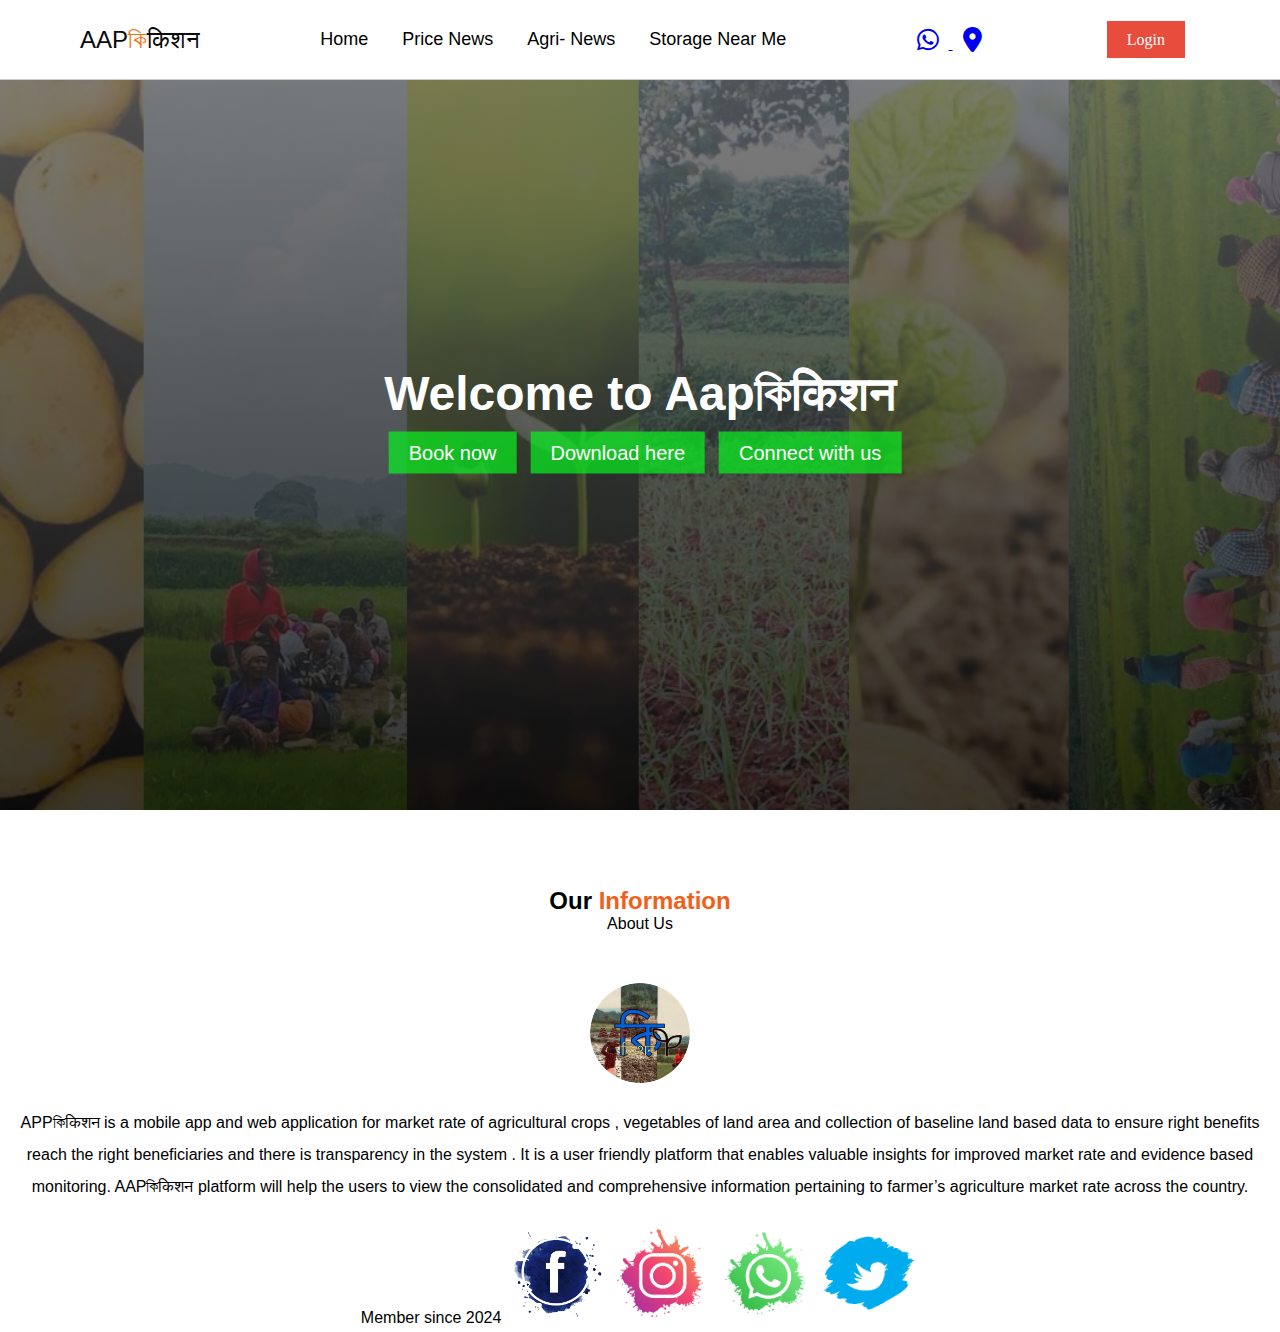
<file: index.html>
<!DOCTYPE html>
<html>
    <head>
        <title>SOUVIK Project</title>
        <link rel= "stylesheet" href="styles.css"> 
        <link rel="stylesheet" href="https://cdnjs.cloudflare.com/ajax/libs/font-awesome/6.0.0-beta3/css/all.min.css">
        <link rel="stylesheet" href="https://fonts.googleapis.com/css2?family=Noto+Sans:wght@400;700&display=swap">
    </head>
    <body>
    <header>
        <nav>
            <div class="logo">
                AAP<span>কি</span>किशन
            </div>             
            <div class="menu">
                <a href="index.html">Home</a>
                <a href="price_news.html">Price News</a>
                <a href="#">Agri- News</a>
                <a href="#">Storage Near Me</a>
            </div>
            <div class="social-media">    
                <a href="https://wa.me/+919641837186" target="   blank">
                    <i class="fab fa-whatsapp"></i>
                </a>
                <a href="https://www.google.com/maps" target="  blank">
                    <i class="fas fa-map-marker-alt"></i>
                </a>
                
            </div> 
            <div class="icon">
                <a href="login.html">Login</a>
            </div>
               
        </nav>

        <section class="h-text">
            <h1>Welcome to Aapকিकिशन</h1>
            <div class="option">
                <a href="login.html">Book now</a>
                <a href="#">Download here</a>
                <a href="#">Connect with us</a>
            </div>
        </section>    
    </header>
    <br>
    <br>
    <br>
    <br>

    <section class="member">
            <div class="member-info" data-aos="zoom-in-up" data-aos-offset="100" data-aos-delay="100">
                <h1>Our <span>Information</span></h1>
        <p>About Us</p>
    </div>

    <div class="member-card" data-aos="zoom-in-up" data-aos-offset="100" data-aos-delay="300">
        <img src="logo.png" width="100">
        <p>
            APPকিकिशन is a mobile app and web application for market rate of agricultural crops , vegetables of land area and collection of baseline land based data to ensure right benefits reach the right beneficiaries and there is transparency in the system . It is a user friendly platform that enables valuable insights for improved market rate and evidence based monitoring. AAPকিकिशन platform will help the users to view the consolidated and comprehensive information pertaining to farmer’s agriculture market rate across the country.
        </p>
        <span>Member since 2024</span>
            <a href="link1.html"><img src="icon1.png" width="100"></a>
            <a href="link2.html"><img src="icon2.png" width="100"></a>
            <a href="https://wa.me/+919641837186"><img src="icon3.png" width="100"></a>
            <a href="link4.html"><img src="icon4.png" width="100"></a>

    </div>
    </section>
        <script src="script.js"></script>
    </body>
</html>
</file>
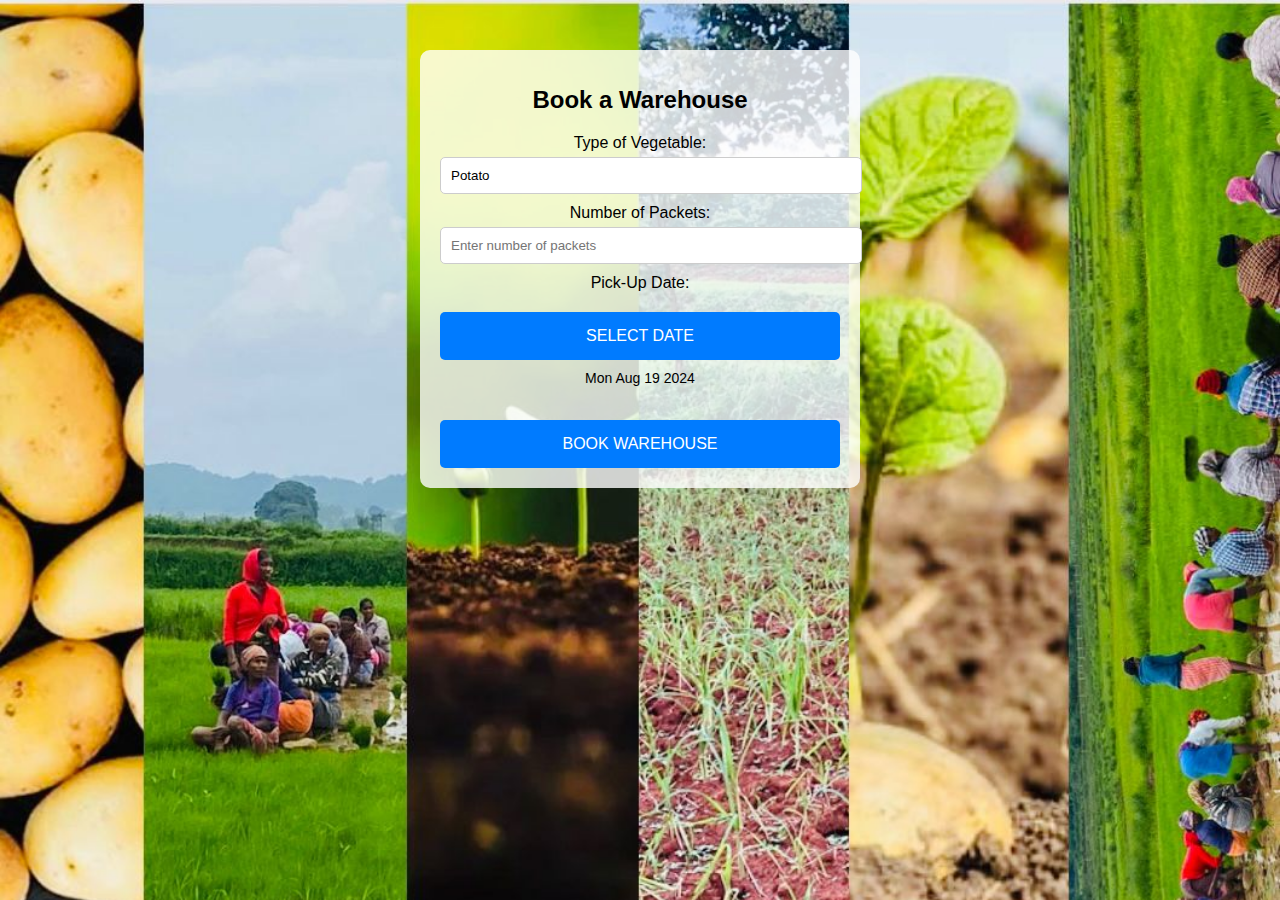
<file: book.html>
<!DOCTYPE html>
<html lang="en">
<head>
    <meta charset="UTF-8">
    <meta name="viewport" content="width=device-width, initial-scale=1.0">
    <title>Book a Warehouse</title>
    <style>
        body {
            margin: 0;
            padding: 0;
            font-family: Arial, sans-serif;
            background-image: url('background.jpg'); /* Replace with the actual path of your background image */
            background-size: cover;
        }

        .container {
            max-width: 400px;
            margin: 50px auto;
            padding: 20px;
            background: rgba(255, 255, 255, 0.8);
            border-radius: 10px;
            text-align: center;
        }

        h1 {
            color: #000;
            font-size: 24px;
            margin-bottom: 20px;
        }

        label {
            display: block;
            margin-top: 10px;
            color: #000;
        }

        input[type="text"], 
        input[type="number"] {
            width: 100%;
            padding: 10px;
            margin-top: 5px;
            border: 1px solid #ccc;
            border-radius: 5px;
        }

        button[type="button"], 
        button[type="submit"] {
            width: 100%;
            padding: 15px;
            margin-top: 20px;
            background-color: #007BFF;
            color: white;
            border: none;
            border-radius: 5px;
            cursor: pointer;
            font-size: 16px;
        }

        button[type="button"]:hover, 
        button[type="submit"]:hover {
            background-color: #0056b3;
        }

        .date-display {
            margin-top: 10px;
            font-size: 14px;
            color: #000;
        }
    </style>
</head>
<body>
    <div class="container">
        <h1>Book a Warehouse</h1>
        <form>
            <label for="vegetable">Type of Vegetable:</label>
            <input type="text" id="vegetable" name="vegetable" value="Potato">

            <label for="packets">Number of Packets:</label>
            <input type="number" id="packets" name="packets" placeholder="Enter number of packets">

            <label for="date">Pick-Up Date:</label>
            <button type="button" id="date">SELECT DATE</button>
            <p class="date-display">Mon Aug 19 2024</p>

            <button type="submit" class="submit-btn">BOOK WAREHOUSE</button>
        </form>
    </div>
</body>
</html>
</file>
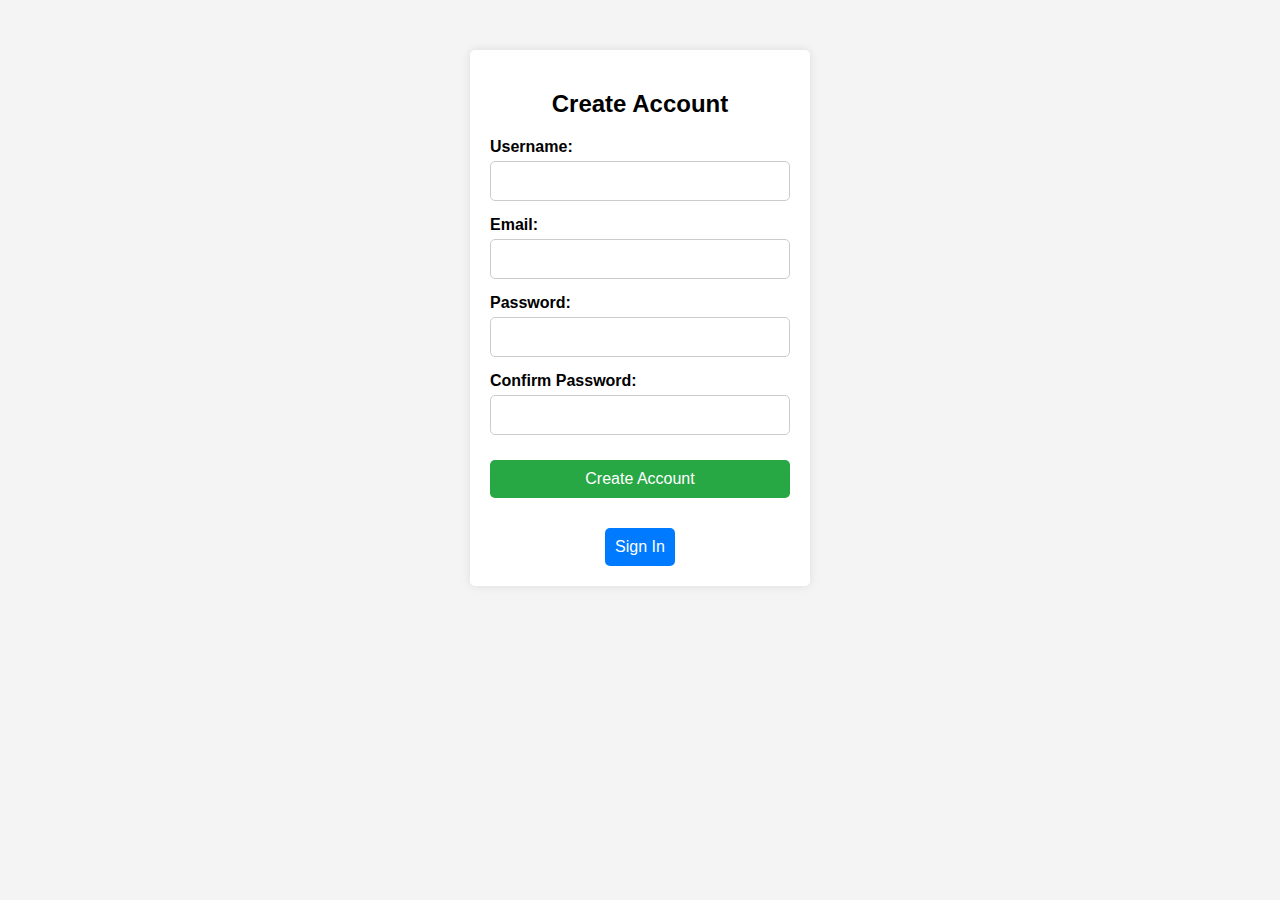
<file: creat_account.html>
<!DOCTYPE html>
<html lang="en">
<head>
    <meta charset="UTF-8">
    <meta name="viewport" content="width=device-width, initial-scale=1.0">
    <title>Create Account</title>
    <style>
        body {
            font-family: Arial, sans-serif;
            background-color: #f4f4f4;
            margin: 0;
            padding: 0;
        }

        .container {
            width: 300px;
            margin: 50px auto;
            background-color: #fff;
            padding: 20px;
            box-shadow: 0px 0px 10px rgba(0, 0, 0, 0.1);
            border-radius: 5px;
        }

        h2 {
            text-align: center;
            margin-bottom: 20px;
        }

        form {
            display: flex;
            flex-direction: column;
        }

        label {
            margin-bottom: 5px;
            font-weight: bold;
        }

        input[type="text"],
        input[type="email"],
        input[type="password"] {
            padding: 10px;
            margin-bottom: 15px;
            border: 1px solid #ccc;
            border-radius: 5px;
            font-size: 16px;
        }

        button {
            padding: 10px;
            background-color: #28a745;
            color: white;
            border: none;
            border-radius: 5px;
            cursor: pointer;
            font-size: 16px;
            margin-top: 10px;
        }

        button:hover {
            background-color: #218838;
        }

        /* Popup Message Styling */
        #popup {
            visibility: hidden;
            width: 250px;
            background-color: #4CAF50;
            color: white;
            text-align: center;
            border-radius: 5px;
            padding: 15px;
            position: fixed;
            z-index: 1;
            left: 50%;
            top: 30px;
            transform: translateX(-50%);
            font-size: 17px;
            box-shadow: 0px 0px 10px rgba(0, 0, 0, 0.2);
        }

        /* Forgot Password Link */
        .forgot-password {
            text-align: right;
            margin-bottom: 10px;
            color: #007bff;
            cursor: pointer;
        }

        .forgot-password:hover {
            text-decoration: underline;
        }

        /* Sign In Button */
        .signin-container {
            text-align: center;
            margin-top: 20px;
        }

        .signin-button {
            background-color: #007bff;
        }

        .signin-button:hover {
            background-color: #0056b3;
        }

        /* Removing default styles from anchor tag */
        a {
            text-decoration: none;
        }
    </style>
</head>
<body>
    <div class="container">
        <h2>Create Account</h2>
        <form id="accountForm">
            <label for="username">Username:</label>
            <input type="text" id="username" name="username" required>

            <label for="email">Email:</label>
            <input type="email" id="email" name="email" required>

            <label for="password">Password:</label>
            <input type="password" id="password" name="password" required>

            <label for="confirm_password">Confirm Password:</label>
            <input type="password" id="confirm_password" name="confirm_password" required>

            <button type="submit">Create Account</button>
        </form>

        
        <!-- Centered Sign In Button -->
        <div class="signin-container">
            <a href="login.html">
                <button class="signin-button">Sign In</button>
            </a>
        </div>
    </div>

    <!-- Popup Message -->
    <div id="popup">Account Created Successfully</div>

    <script>
        document.getElementById('accountForm').addEventListener('submit', function(event) {
            event.preventDefault(); // Prevent form submission

            // Show the popup
            var popup = document.getElementById('popup');
            popup.style.visibility = 'visible';

            // Hide the popup after 3 seconds
            setTimeout(function() {
                popup.style.visibility = 'hidden';
            }, 3000);
        });
    </script>
</body>
</html>
</file>
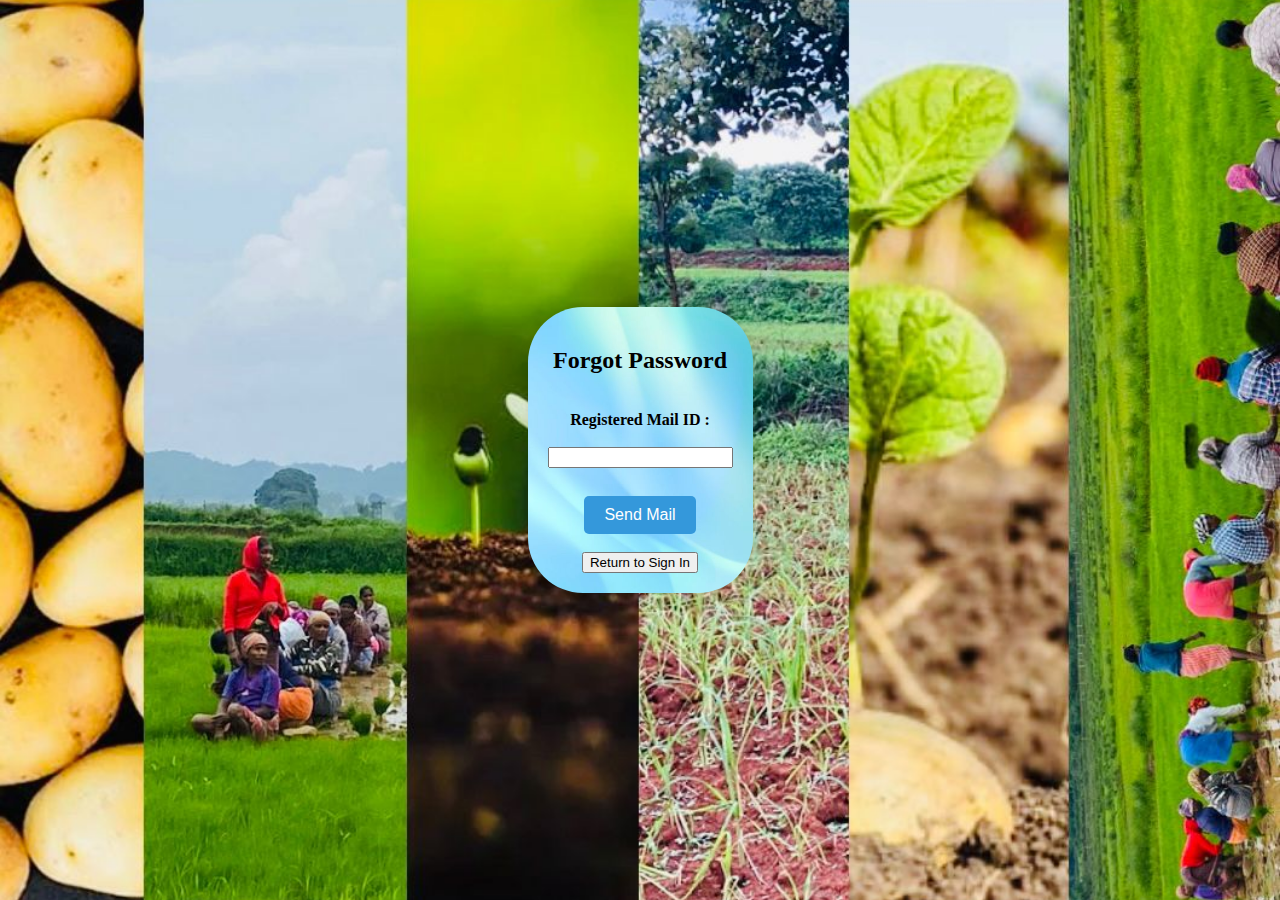
<file: forget password page.html>
<!DOCTYPE html>
<html lang="en">
<head>
  <meta charset="UTF-8">
  <meta name="viewport" content="width=device-width, initial-scale=1.0">
  <title>Forget Password</title>
  <style>
    body {
      display: flex;
      justify-content: center;
      align-items: center;
      height: 100vh;
      margin: 0;
      background-image: url('background.jpg');
      background-size: cover; /* Cover the entire background */
      background-position: center; /* Center the background image */
      background-repeat: no-repeat;
    }

    #container {
      background-image: url('conbag.jpg');
      background-size: cover; /* Cover the entire background */
      background-position: center; /* Center the background image */
      background-repeat: no-repeat;
      border-radius: 55px;
      padding: 20px;
      box-shadow: 0px 0px 10px rgba(0, 0, 0, 0.1);
      text-align: center;
    }

    #forgotPasswordForm {
      display: flex;
      flex-direction: column;
      align-items: center;
    }

    #sendMailButton, #returnToSignInButton {
      margin-top: 10px;
      padding: 10px 20px;
      border: none;
      border-radius: 5px;
      cursor: pointer;
      font-size: 16px;
    }

    #sendMailButton {
      background-color: #3498db;
      color: white;
    }

    #returnToSignInButton {
      background-color: #086d32;
      color: white;
    }

    #countdown {
      font-size: 20px;
      color: red;
      margin-top: 10px;
      display: none;
    }

    .popup {
      display: none;
      position: fixed;
      top: 50%;
      left: 50%;
      transform: translate(-50%, -50%);
      background-color: rgba(0, 0, 0, 0.7);
      color: white;
      padding: 20px;
      border-radius: 5px;
      z-index: 9999;
    }
  </style>
</head>
<body>
  <div id="container">
    <h2>Forgot Password</h2>
    <form id="forgotPasswordForm">
      <div class="form-group">
        <input type="hidden" id="you-are" name="you-are" value="">
      </div><br>
      <label for="registered mail id"><b>Registered Mail ID :</b></label><br>
      <input type="email" id="email" name="email" required><br>
      <button type="button" id="sendMailButton">Send Mail</button>
      <div id="countdown"></div>

    </form>
    <br>
    <div class="returnToSignInButton">
      <a href="login.html">
          <button class="returnToSignInButton">Return to Sign In</button>
      </a>
  </div>
  </div>
  

  <div class="popup" id="popup">Password recovery link has been mailed</div>

  <script>
    let countdownTimer;
    let remainingSeconds = 30;
    let sendMailButton = document.getElementById('sendMailButton');
    let popup = document.getElementById('popup');
    let emailInput = document.getElementById('email');
    let studentButton = document.querySelector('button[value="student"]');
    let staffButton = document.querySelector('button[value="staff"]');

    function startCountdown() {
      countdownTimer = setInterval(updateCountdown, 1000);
    }

    function updateCountdown() {
      remainingSeconds--;
      document.getElementById('countdown').innerText = `Resend Mail in: ${remainingSeconds}s`;
      if (remainingSeconds <= 0) {
        clearInterval(countdownTimer);
        sendMailButton.style.display = 'inline';
        document.getElementById('countdown').style.display = 'none';
      }
    }

    function resetCountdown() {
      clearInterval(countdownTimer);
      remainingSeconds = 30;
      startCountdown();
      sendMailButton.style.display = 'none';
      document.getElementById('countdown').style.display = 'inline';
    }

    sendMailButton.addEventListener('click', function() {
      const email = emailInput.value;
      if (!isValidEmail(email)) {
        popup.innerText = 'Invalid email';
        popup.style.display = 'block';
        setTimeout(function() {
          popup.style.display = 'none';
        }, 2000);
        return;
      }

      // Here you would implement sending the mail logic
      // For demonstration purpose, just logging the email
      console.log(`Mail sent to: ${email}`);
      
      // Reset countdown
      resetCountdown();

      // Show popup
      popup.innerText = 'Password recovery link has been mailed';
      popup.style.display = 'block';
      setTimeout(function() {
        popup.style.display = 'none';
      }, 5000); // 5 seconds
    });

    studentButton.addEventListener('click', function() {
      studentButton.style.backgroundColor = '#2ecc71';
      staffButton.style.backgroundColor = '#3498db';
      document.getElementById('you-are').value = 'student';
    });

    staffButton.addEventListener('click', function() {
      studentButton.style.backgroundColor = '#3498db';
      staffButton.style.backgroundColor = '#2ecc71';
      document.getElementById('you-are').value = 'staff';
    });

    document.getElementById('returnToSignInButton').addEventListener('click', function() {
      // Redirect to login.html
      location.href = 'login.html';
    });

    // Initial countdown start
    startCountdown();

    function isValidEmail(email) {
      return /^[^\s@]+@[^\s@]+\.[^\s@]+$/.test(email);
    }
  </script>
</body>
</html>
</file>
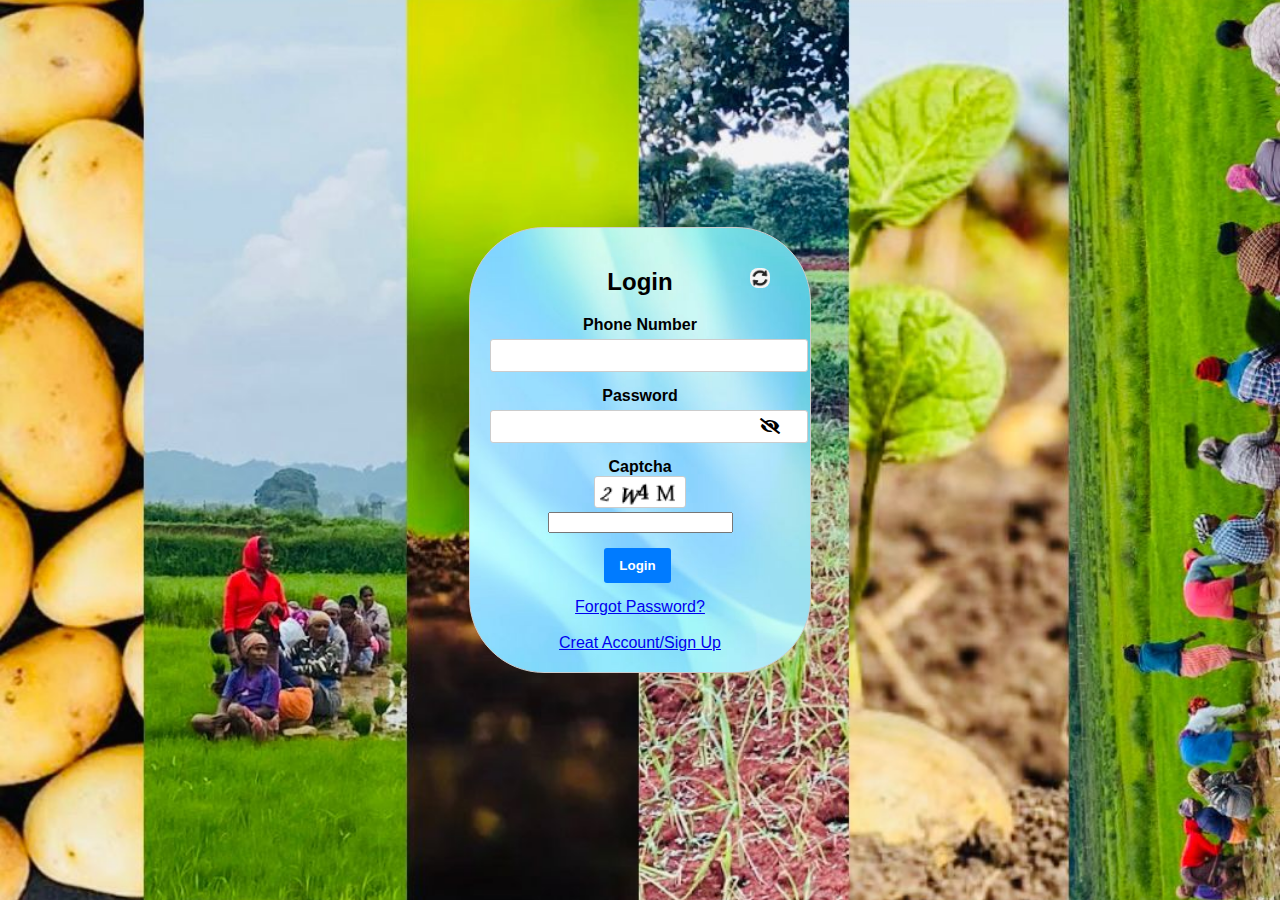
<file: login.html>
<!DOCTYPE html>
<html lang="en">
<head>
    <meta charset="UTF-8">
    <meta name="viewport" content="width=device-width, initial-scale=1.0">
    <title>Login Page</title>
    <link rel="stylesheet" href="https://cdnjs.cloudflare.com/ajax/libs/font-awesome/5.15.4/css/all.min.css">
    <style>
        body {
            font-family: Arial, sans-serif;
            background-image: url('background.jpg');
            background-size: cover; /* Cover the entire background */
            background-position: center; /* Center the background image */
            background-repeat: no-repeat;
            display: flex;
            justify-content: center;
            align-items: center;
            height: 100vh;
            margin: 0;
        }
        .container {
            width: 300px;
            padding: 20px;
            border: 1px solid #ccc;
            border-radius: 75px;
            background-image: url('conbag.jpg');
            background-size: cover; /* Cover the entire background */
            background-position: center; /* Center the background image */
            background-repeat: no-repeat;
            position: relative;
            text-align: center; /* Center text content */
        }
        .form-group {
            margin-bottom: 15px;
        }
        .form-group label {
            display: block;
            margin-bottom: 5px;
        }
        .form-group input {
            width: 100%;
            padding: 8px;
            border: 1px solid #ccc;
            border-radius: 3px;
        }
        .captcha-container {
            margin-bottom: 15px;
        }
        .captcha-image {
            border: 1px solid #ccc;
            border-radius: 3px;
            width: 90px; /* Adjust the size as needed */
            height: 30px; /* Adjust the size as needed */
        }
        .form-group button {
            padding: 10px 15px;
            background-color: #007bff;
            color: #fff;
            border: none;
            border-radius: 3px;
            cursor: pointer;
            margin-right: 5px;
        }
        .form-group button.active {
            background-color: #00cc00; /* Change to green */
        }
        .hidden {
            display: none;
        }
        .logo {
            position: absolute;
            top: 40px;
            right: 40px;
            width: 20px; /* Adjust the size as needed */
            height: 20px; /* Adjust the size as needed */
            border-radius: 40%; /* Make it circular */
            cursor: pointer; /* Make cursor change to pointer on hover */
        }
        .login-button-wrapper {
            text-align: center;
        }
        .password-container {
            position: relative;
        }
        #togglePassword {
            position: absolute;
            top: 50%;
            right: 10px;
            transform: translateY(-50%);
            cursor: pointer;
        }
        .loading {
            display: none;
            margin-top: 10px;
        }
        .loading img {
            width: 50px;
            height: 50px;
        }
    </style>
</head>
<body>
    <div class="container">
        <img src="refrash.jpg" alt="Logo" class="logo" onclick="resetLoginForm()">
        <h2><b>Login</b></h2>
        <form action="#" method="post" onsubmit="return false;">
            <div class="form-group">
                <label for="Phone num"><b>Phone Number</b></label>
                <input type="text" id="Phone num" name="Phone num" required>
            </div>
            <div class="form-group">
                <label for="password"><b>Password</b></label>
                <div class="password-container">
                    <input type="password" id="password" name="password" required>
                    <i class="fas fa-eye-slash" id="togglePassword"></i>
                </div>
            </div>
            <div class="captcha-container">
                <label for="captcha"><b>Captcha</b></label><br>
                <!-- Your captcha code here -->
                <img src="captcha.jpg" alt="Captcha" class="captcha-image"><br>
                <input type="text" id="captcha" name="captcha" required>
            </div>
            <div class="form-group">
                <input type="hidden" id="login-as" name="login-as" value="">
            </div>
            <div class="form-group login-button-wrapper">
                <a href="user.html">
                    <button type="button"><b>Login</b></button>
                </a>
                
            </div>
            <div class="forgot-password">
                <a href="forget password page.html">Forgot Password?</a>
                <br>
                <br>

                <a href="creat_account.html">Creat Account/Sign Up</a>
            </div>
            <div class="loading" id="loading">
                <img src="loding.gif" alt="Loading">
                <p>Logging in...</p>
            </div>
        </form>
    </div>

    <script>
        function resetLoginForm() {
            location.reload();
        }

        function login() {
            // Show loading animation and text
            document.getElementById('loading').style.display = 'block';
            setTimeout(function() {
                document.getElementById('loading').style.display = 'none';
    }, 2500); 
}

        document.addEventListener('DOMContentLoaded', function() {
            const loginButtons = document.querySelectorAll('.login-btn');
            const loginAsInput = document.getElementById('login-as');
            
            loginButtons.forEach(button => {
                button.addEventListener('click', function() {
                    loginButtons.forEach(btn => {
                        if (btn !== this) {
                            btn.classList.add('hidden');
                        }
                    });
                    this.classList.add('active');
                    loginAsInput.value = this.value;
                });
            });

            const togglePassword = document.querySelector('#togglePassword');
            const password = document.querySelector('#password');

            togglePassword.addEventListener('click', function() {
                const type = password.getAttribute('type') === 'password' ? 'text' : 'password';
                password.setAttribute('type', type);
                this.classList.toggle('fa-eye');
                this.classList.toggle('fa-eye-slash');
            });
        });
    </script>
</body>
</html>
</file>
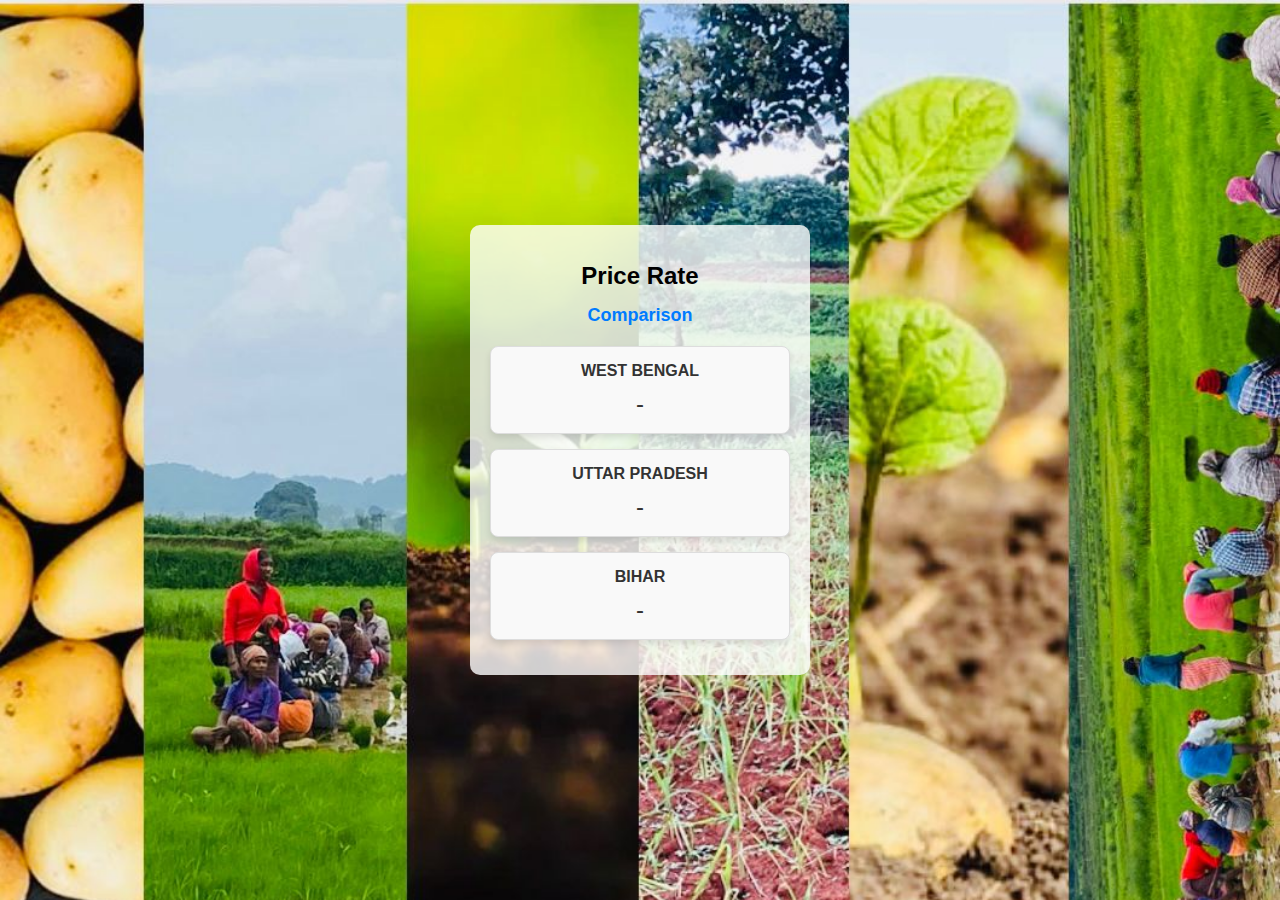
<file: price_news.html>
<!DOCTYPE html>
<html lang="en">
<head>
    <meta charset="UTF-8">
    <meta name="viewport" content="width=device-width, initial-scale=1.0">
    <title>Price Rate Comparison</title>
    <style>
        body {
            margin: 0;
            padding: 0;
            font-family: Arial, sans-serif;
            background-image: url('background.jpg'); /* Replace with the actual path of your background image */
            background-size: cover;
            display: flex;
            justify-content: center;
            align-items: center;
            height: 100vh;
        }

        .container {
            text-align: center;
            background: rgba(255, 255, 255, 0.8);
            padding: 20px;
            border-radius: 10px;
            width: 300px;
        }

        h1 {
            font-size: 24px;
            color: #000;
            margin-bottom: 10px;
        }

        h2 {
            font-size: 18px;
            color: #007BFF;
            margin-bottom: 20px;
        }

        .card {
            background-color: #f9f9f9;
            border: 1px solid #ddd;
            border-radius: 8px;
            padding: 15px;
            margin-bottom: 15px;
            box-shadow: 0px 4px 6px rgba(0, 0, 0, 0.1);
        }

        .card h3 {
            font-size: 16px;
            color: #333;
            margin: 0 0 10px 0;
        }

        .card p {
            font-size: 24px;
            color: #333;
            margin: 0;
        }
    </style>
</head>
<body>
    <div class="container">
        <h1>Price Rate</h1>
        <h2>Comparison</h2>
        <div class="card">
            <h3>WEST BENGAL</h3>
            <p>-</p>
        </div>
        <div class="card">
            <h3>UTTAR PRADESH</h3>
            <p>-</p>
        </div>
        <div class="card">
            <h3>BIHAR</h3>
            <p>-</p>
        </div>
    </div>
</body>
</html>
</file>
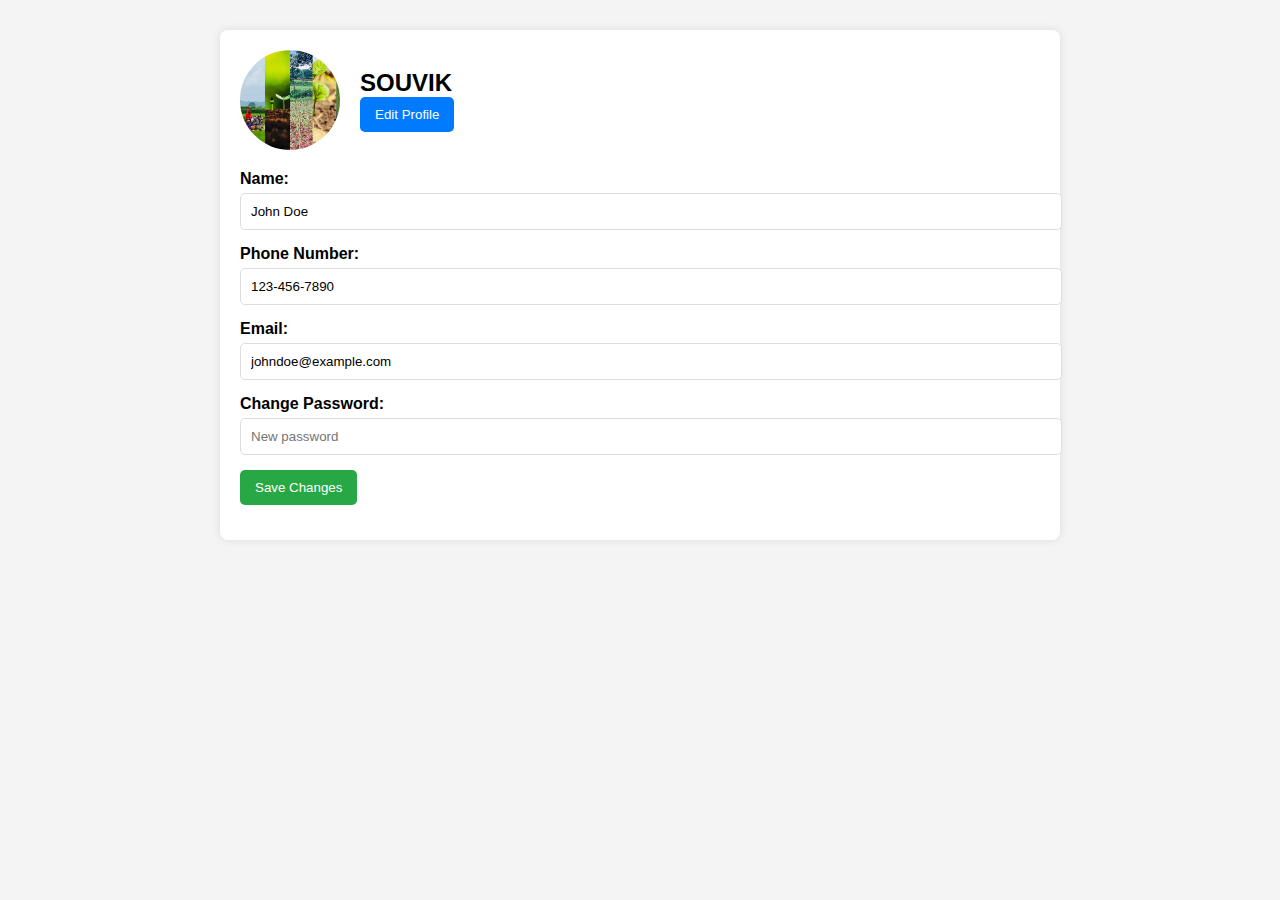
<file: profile.html>
<!DOCTYPE html>
<html lang="en">
<head>
    <meta charset="UTF-8">
    <meta name="viewport" content="width=device-width, initial-scale=1.0">
    <title>My Profile</title>
    <style>
        body {
            font-family: 'Noto Sans', sans-serif;
            background-color: #f4f4f4;
            margin: 0;
            padding: 0;
        }
        
        .container {
            max-width: 800px;
            margin: 0 auto;
            padding: 20px;
            background: #fff;
            border-radius: 8px;
            box-shadow: 0px 0px 10px rgba(0, 0, 0, 0.1);
            margin-top: 30px;
        }

        .profile-header {
            display: flex;
            align-items: center;
            margin-bottom: 20px;
        }

        .profile-header img {
            border-radius: 50%;
            width: 100px;
            height: 100px;
            object-fit: cover;
            margin-right: 20px;
        }

        .profile-header h1 {
            margin: 0;
            font-size: 24px;
        }

        .profile-header button {
            background-color: #007bff;
            color: #fff;
            border: none;
            padding: 10px 15px;
            border-radius: 5px;
            cursor: pointer;
        }

        .profile-header button:hover {
            background-color: #0056b3;
        }

        .form-group {
            margin-bottom: 15px;
        }

        .form-group label {
            display: block;
            margin-bottom: 5px;
            font-weight: bold;
        }

        .form-group input {
            width: 100%;
            padding: 10px;
            border: 1px solid #ddd;
            border-radius: 5px;
        }

        .form-group button {
            background-color: #28a745;
            color: #fff;
            border: none;
            padding: 10px 15px;
            border-radius: 5px;
            cursor: pointer;
        }

        .form-group button:hover {
            background-color: #218838;
        }

        .form-group .error {
            color: red;
            font-size: 14px;
            display: none;
        }
    </style>
</head>
<body>
    <div class="container">
        <div class="profile-header">
            <img src="background.jpg" alt="Profile Picture" id="profilePic">
            <div>
                <h1 id="userName">SOUVIK</h1>
                <button onclick="editProfile()">Edit Profile</button>
            </div>
        </div>
        <div id="profileForm">
            <div class="form-group">
                <label for="name">Name:</label>
                <input type="text" id="name" value="John Doe">
                <span class="error" id="nameError">Name is required</span>
            </div>
            <div class="form-group">
                <label for="phone">Phone Number:</label>
                <input type="text" id="phone" value="123-456-7890">
                <span class="error" id="phoneError">Phone number is required</span>
            </div>
            <div class="form-group">
                <label for="email">Email:</label>
                <input type="email" id="email" value="johndoe@example.com">
                <span class="error" id="emailError">Valid email is required</span>
            </div>
            <div class="form-group">
                <label for="password">Change Password:</label>
                <input type="password" id="password" placeholder="New password">
                <span class="error" id="passwordError">Password is required</span>
            </div>
            <div class="form-group">
                <button onclick="saveProfile()">Save Changes</button>
            </div>
        </div>
    </div>

    <script>
        function editProfile() {
            document.getElementById('profileForm').style.display = 'block';
        }

        function saveProfile() {
            var name = document.getElementById('name').value;
            var phone = document.getElementById('phone').value;
            var email = document.getElementById('email').value;
            var password = document.getElementById('password').value;

            var hasError = false;

            // Validate name
            if (name.trim() === '') {
                document.getElementById('nameError').style.display = 'block';
                hasError = true;
            } else {
                document.getElementById('nameError').style.display = 'none';
            }

            // Validate phone
            if (phone.trim() === '') {
                document.getElementById('phoneError').style.display = 'block';
                hasError = true;
            } else {
                document.getElementById('phoneError').style.display = 'none';
            }

            // Validate email
            if (email.trim() === '' || !validateEmail(email)) {
                document.getElementById('emailError').style.display = 'block';
                hasError = true;
            } else {
                document.getElementById('emailError').style.display = 'none';
            }

            // Validate password
            if (password.trim() === '') {
                document.getElementById('passwordError').style.display = 'block';
                hasError = true;
            } else {
                document.getElementById('passwordError').style.display = 'none';
            }

            if (!hasError) {
                alert('Profile updated successfully!');
                // Save profile logic here
            }
        }

        function validateEmail(email) {
            var re = /^[^\s@]+@[^\s@]+\.[^\s@]+$/;
            return re.test(email);
        }
    </script>
</body>
</html>
</file>
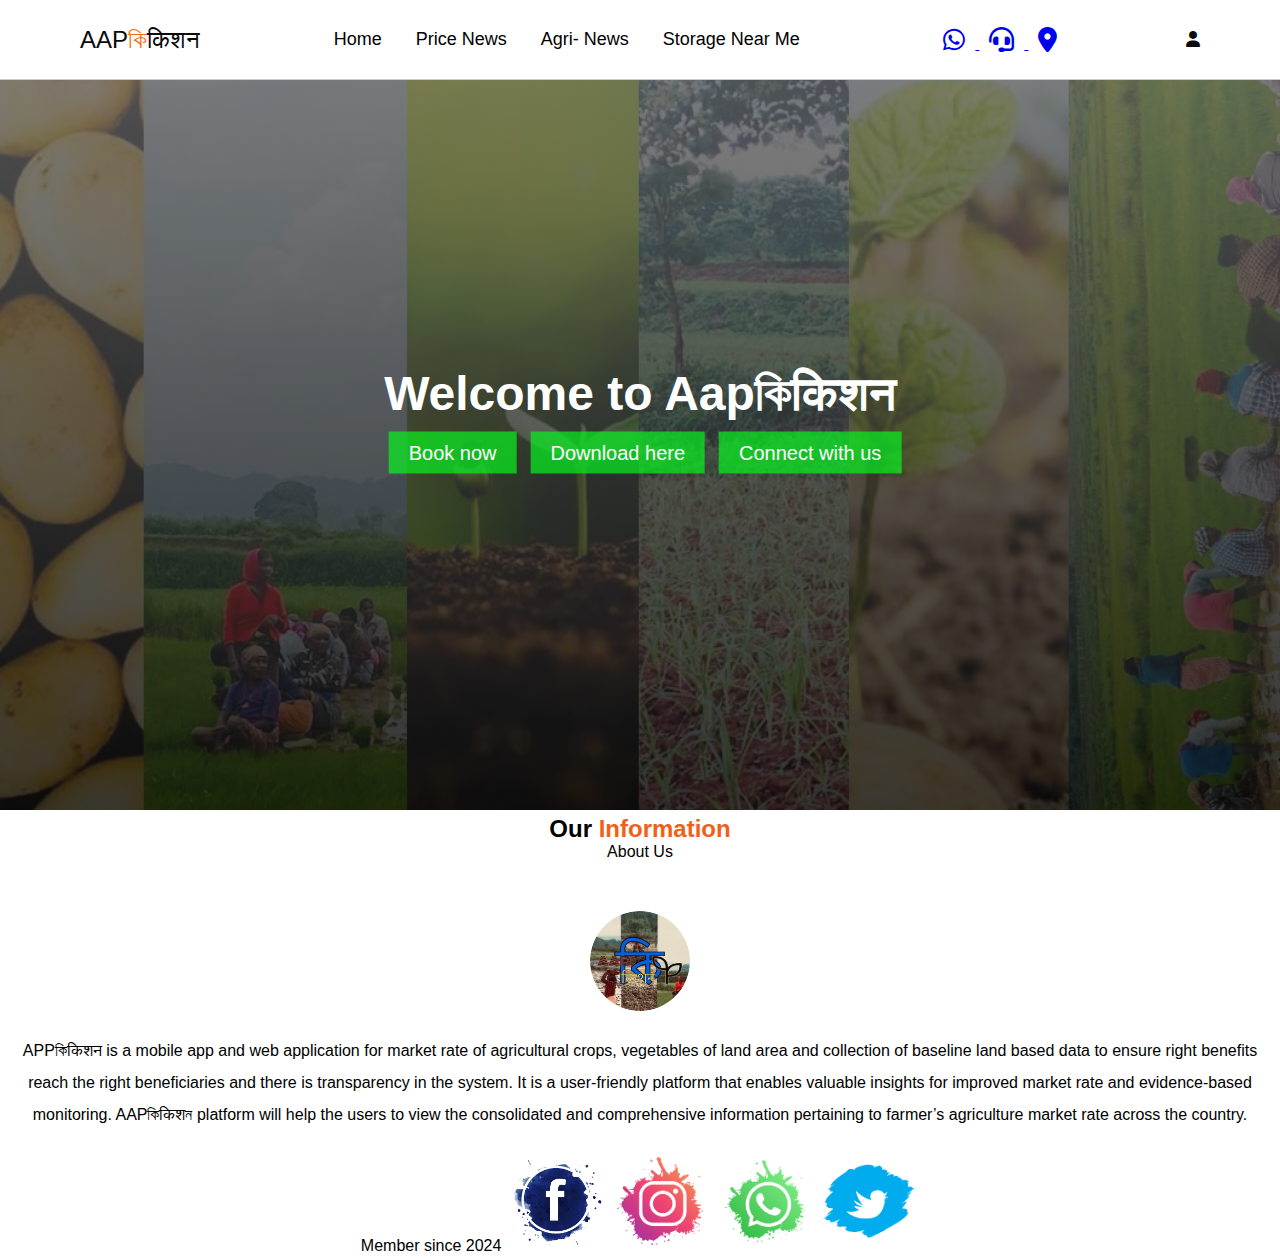
<file: user.html>
<!DOCTYPE html>
<html>
<head>
    <title>SOUVIK Project</title>
    <link rel="stylesheet" href="styles.css"> 
    <link rel="stylesheet" href="https://cdnjs.cloudflare.com/ajax/libs/font-awesome/6.0.0-beta3/css/all.min.css">
    <link rel="stylesheet" href="https://fonts.googleapis.com/css2?family=Noto+Sans:wght@400;700&display=swap">
    <style>
        /* Add CSS for the dropdown menu */
        .dropdown-menu {
            display: none; /* Hidden by default */
            position: absolute;
            top: 40px; /* Adjust based on your layout */
            right: 0;
            background-color: #fff;
            border: 1px solid #ddd;
            box-shadow: 0px 0px 10px rgba(0, 0, 0, 0.1);
            border-radius: 5px;
            width: 200px; /* Adjust width as needed */
            z-index: 1000; /* Ensure it appears above other content */
        }

        .dropdown-menu a {
            display: block;
            padding: 10px;
            text-decoration: none;
            color: #333;
        }

        .dropdown-menu a:hover {
            background-color: #f1f1f1;
        }

        /* Chat Popup Styles */
        .chat-popup {
            display: none; /* Hidden by default */
            position: fixed;
            bottom: 0;
            right: 15px;
            border: 1px solid #ddd;
            box-shadow: 0px 0px 10px rgba(0, 0, 0, 0.1);
            border-radius: 10px 10px 0 0;
            width: 300px; /* Adjust width as needed */
            background-color: #fff;
            z-index: 1000;
        }

        .chat-header {
            background-color: #007bff;
            color: white;
            padding: 10px;
            border-radius: 10px 10px 0 0;
            display: flex;
            justify-content: space-between;
            align-items: center;
        }

        .close-chat {
            cursor: pointer;
        }

        .chat-body {
            padding: 10px;
            max-height: 300px; /* Adjust height as needed */
            overflow-y: auto;
            border-bottom: 1px solid #ddd;
        }

        .chat-footer {
            padding: 10px;
            display: flex;
            justify-content: space-between;
            align-items: center;
        }

        .chat-footer input {
            width: 60%;
            padding: 5px;
            border: 1px solid #ddd;
            border-radius: 5px;
        }

        .chat-footer button {
            background-color: #007bff;
            color: white;
            border: none;
            padding: 5px 10px;
            border-radius: 5px;
            cursor: pointer;
        }

        .chat-footer .attach-file {
            background-color: #ddd;
            border: none;
            padding: 5px 10px;
            border-radius: 5px;
            cursor: pointer;
            font-size: 14px;
        }

        .chat-footer .attach-file input[type="file"] {
            display: none;
        }
    </style>
</head>
<body>
    <header>
        <nav>
            <div class="logo">
                AAP<span>কি</span>किशन
            </div>             
            <div class="menu">
                <a href="index.html">Home</a>
                <a href="price_news.html">Price News</a>
                <a href="#">Agri- News</a>
                <a href="#">Storage Near Me</a>
            </div>
           
            <div class="social-media">    
                <a href="https://wa.me/+919641837186" target="   blank">
                    <i class="fab fa-whatsapp"></i>
                </a>
                <a href="#" id="chatIcon">
                    <i class="fas fa-headset"></i>
                </a>
                <a href="https://www.google.com/maps" target="  blank">
                    <i class="fas fa-map-marker-alt"></i>
                </a>
            </div> 
            <div class="icon">
                <i class="fas fa-user" id="userIcon"></i>
            </div>      
        </nav>

        <section class="h-text">
            <h1>Welcome to Aapকিकिशन</h1>
            <div class="option">
                <a href="book.html">Book now</a>
                <a href="#">Download here</a>
                <a href="#">Connect with us</a>
            </div>
        </section>    
    </header>

    <section class="member">
        <div class="member-info" data-aos="zoom-in-up" data-aos-offset="100" data-aos-delay="100">
            <h1>Our <span>Information</span></h1>
            <p>About Us</p>
        </div>

        <div class="member-card" data-aos="zoom-in-up" data-aos-offset="100" data-aos-delay="300">
            <img src="logo.png" width="100" alt="Logo">
            <p>
                APPকিकिशन is a mobile app and web application for market rate of agricultural crops, vegetables of land area and collection of baseline land based data to ensure right benefits reach the right beneficiaries and there is transparency in the system. It is a user-friendly platform that enables valuable insights for improved market rate and evidence-based monitoring. AAPকিकिशন platform will help the users to view the consolidated and comprehensive information pertaining to farmer’s agriculture market rate across the country.
            </p>
            <span>Member since 2024</span>
            <a href="link1.html"><img src="icon1.png" width="100"></a>
            <a href="link2.html"><img src="icon2.png" width="100"></a>
            <a href="https://wa.me/+919641837186"><img src="icon3.png" width="100"></a>
            <a href="link4.html"><img src="icon4.png" width="100"></a>
        </div>
    </section>

    <!-- Dropdown Menu -->
    <div id="dropdownMenu" class="dropdown-menu">
        <a href="profile.html">My Profile</a>
        <a href="#">Cart</a>
        <a href="#">Order</a>
        <a href="index.html">Logout</a>
    </div>

    <!-- Live Chat Support Popup -->
    <div id="chatPopup" class="chat-popup">
        <div class="chat-header">
            <h2>Live Chat Support</h2>
            <span id="closeChat" class="close-chat">&times;</span>
        </div>
        <div class="chat-body" id="chatBody">
            <!-- Chat history will be dynamically added here -->
        </div>
        <div class="chat-footer">
            <button class="attach-file">
                <i class="fas fa-paperclip"></i> Attach File
                <input type="file" id="fileInput" />
            </button>
            <input type="text" placeholder="Type your message here..." id="messageInput" />
            <button id="sendButton">Send</button>
        </div>
    </div>

    <script>
        // JavaScript to handle dropdown menu visibility
        document.getElementById('userIcon').addEventListener('click', function() {
            var dropdownMenu = document.getElementById('dropdownMenu');
            if (dropdownMenu.style.display === 'none' || dropdownMenu.style.display === '') {
                dropdownMenu.style.display = 'block';
            } else {
                dropdownMenu.style.display = 'none';
            }
        });

        document.addEventListener('click', function(event) {
            var userIcon = document.getElementById('userIcon');
            var dropdownMenu = document.getElementById('dropdownMenu');
            if (!userIcon.contains(event.target) && !dropdownMenu.contains(event.target)) {
                dropdownMenu.style.display = 'none';
            }
        });

        // JavaScript to handle live chat popup
        document.getElementById('chatIcon').addEventListener('click', function() {
            var chatPopup = document.getElementById('chatPopup');
            chatPopup.style.display = 'block';
        });

        document.getElementById('closeChat').addEventListener('click', function() {
            var chatPopup = document.getElementById('chatPopup');
            chatPopup.style.display = 'none';
        });

        document.addEventListener('click', function(event) {
            var chatPopup = document.getElementById('chatPopup');
            if (!chatPopup.contains(event.target) && !document.getElementById('chatIcon').contains(event.target)) {
                chatPopup.style.display = 'none';
            }
        });

        // JavaScript to handle chat messages and file attachment
        document.getElementById('sendButton').addEventListener('click', function() {
            var messageInput = document.getElementById('messageInput');
            var chatBody = document.getElementById('chatBody');
            var message = messageInput.value;
            if (message.trim() !== '') {
                var messageElement = document.createElement('p');
                messageElement.textContent = message;
                chatBody.appendChild(messageElement);
                messageInput.value = ''; // Clear the input field
                chatBody.scrollTop = chatBody.scrollHeight; // Scroll to the bottom
            }
        });

        document.querySelector('.attach-file').addEventListener('click', function() {
            document.getElementById('fileInput').click();
        });
    </script>
</body>
</html>
</file>
<file: styles.css>
*{padding: 0; margin:0; box-sizing: border-box;}
body {
    scroll-behavior: smooth;
    overflow-x: hidden;
body {
    font-family: Arial, sans-serif;
}

.language-changer {
    margin: 20px;
}

#content p {
    font-size: 18px;
    margin: 10px 0;
}

}
header{
    width: 100vw;
    height: 90vh;
    background:linear-gradient(rgba(107, 107, 107, 0.8),rgba(0,0,0,0.8)), 
                url("background.jpg");
    background-size: cover;
    background-attachment: fixed;
    background-position: fixed;
    position: relative;
}
nav{
    width: 100%;
    height: 80px;
    background: rgb(238, 238, 238);
    color: rgb(10, 10, 10);
    display: flex;
    justify-content:space-between;
    align-items:center;
    padding: 0px 80px;
    position: fixed;
    top: 0;
    background:white;
	z-index: 1;
	border-bottom: 1px solid rgba(0,0,0,0.2);
}
.logo{
    font-family: sans-serif;
    font-size: 1.5em;
}
.logo span{
    color: #f66c09;
}
.language-changer select {
    padding: 5px;
    font-size: 16px;
}
.menu a{
    text-decoration: none;
    color: black;
    padding: 10px 15px;
    font-family: sans-serif;
    font-size: 18px;
    justify-content: space-between;
}
.menu a:hover{
    color: #e74c3c;
}
.menu a .icon {
    margin-right: 20px;
}    
.social-media i{
    font-size: 25px; 
    padding: 10px 10px;
    color:black#e74c3c;
    transition: 0.3s ease;
}
.social-media i:hover{
    color: #e74c3c;
}
.icon a{
    text-decoration: none;
    background: #e74c3c;
    color: white;
    padding: 10px 20px;
    margin-left: 10px;
    margin-right: 15px;
}
.icon a:hover{
	background: transparent;
	border:1px solid #e74c3c;
	color: black;
	transition: 0.4s ease;
}
.h-text{
    color: white;
    max-width: 700px;
    position: absolute;
    top:50%;
    left: 50%;
    transform: translate(-50%, -50%);
    text-align: center;
}

.h-text h1{
    font-family: sans-serif;
    font-size: 3em;
    line-height: 2em;
}

.option a{
    text-decoration: none;
    color: rgb(240, 232, 232);
    padding: 10px 15px;
    font-family: sans-serif;
    font-size: 20px;
    justify-content: space-between;
    position: relative;
    text-decoration: none;
    background: #07f31fb2;
    color: white;
    padding: 10px 20px;
    margin-left: 10px;
}
.option a:hover{
        color: #e74c3c;
}
.option a button{
    width: 30%;
    background: #f16018;
    color: white;
    padding: 15px;
    border: 10px;
    outline: 10px;
    border-radius: 6px;
    font-size: 20px;
    margin-top: 30px;
}    
.member{
    width: 100%;
    padding: 5px 10px;
    font-family: sans-serif;
}
.member-info{
    text-align: center;
}
.member-info h1{
    font-size:1.5em;
}
.member-info h1 span{
    color: #f16018;
}
.member-card{
    text-align: center;
    padding-top: 50px;
    width: 50;
    margin: auto;
}
.member-card p{
    margin:20px 0px;
    line-height: 2em;
}

.member-card img{
    border-radius: 50%;
}
</file>
